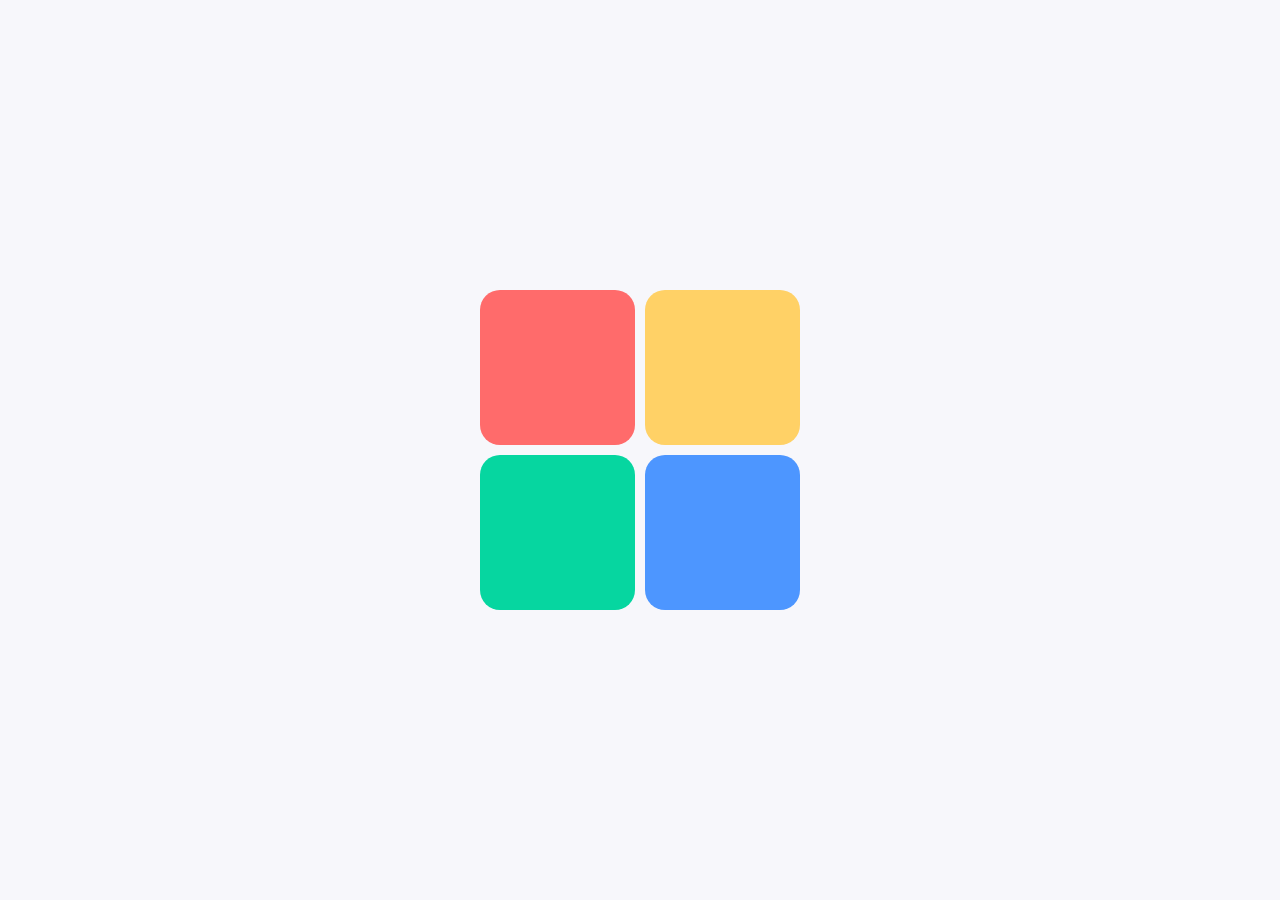
<file: index.html>
<!DOCTYPE html>
<html lang="en">
<head>
  <meta charset="UTF-8">
  <meta name="viewport" content="width=device-width, initial-scale=1.0">
  <title>Hi</title>
  <link rel="stylesheet" href="style.css">
</head>
<body>

  <div class="container" id="container">
    <button class="block block1" aria-label="Open message"></button>
    <button class="block block2" aria-label="Open message"></button>
    <button class="block block3" aria-label="Open message"></button>
    <button class="block block4" aria-label="Open message"></button>

    <h1>hi</h1>
  </div>

  <script src="script.js"></script>
</body>
</html>
</file>
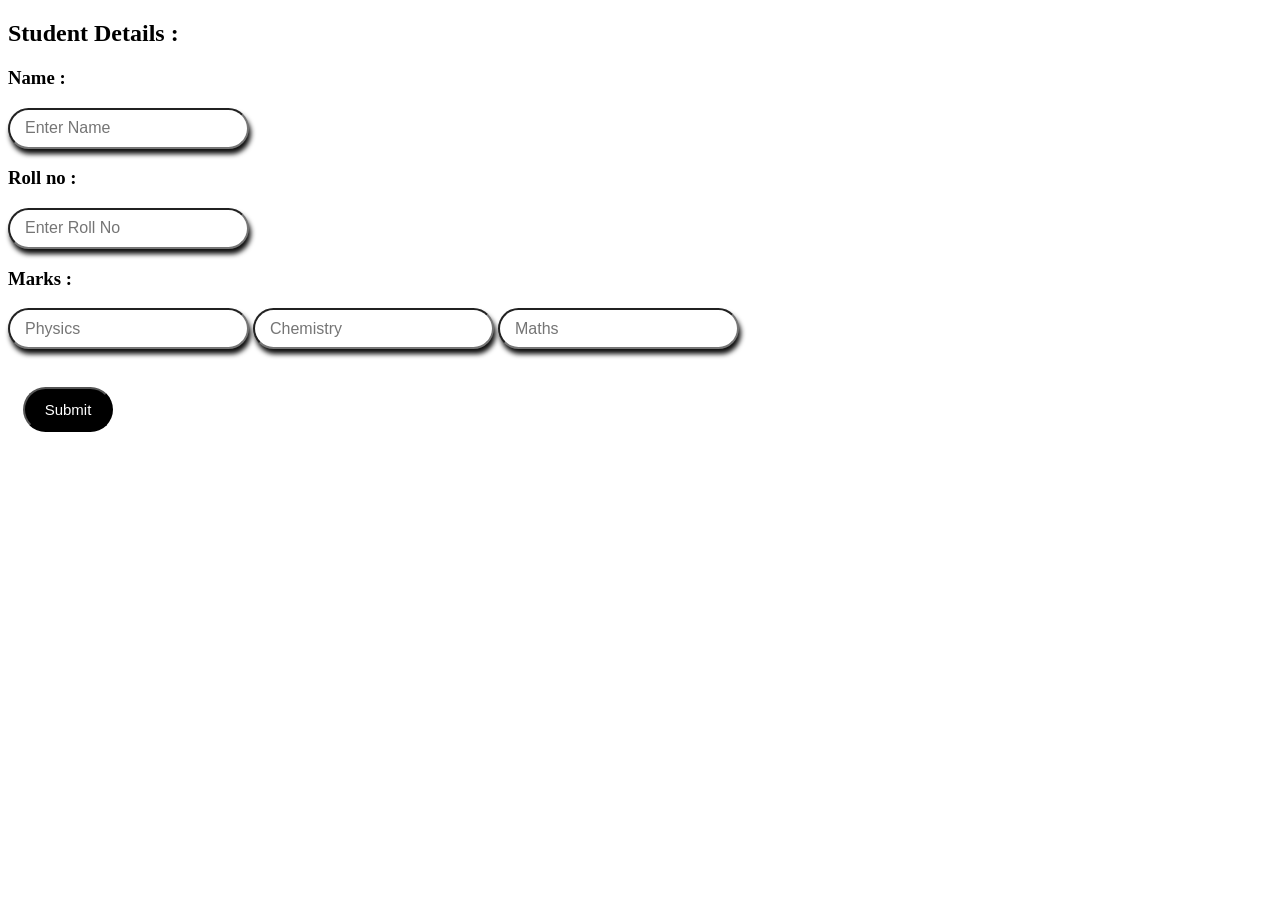
<file: Assignment-2/index.html>
<!DOCTYPE html>
<html lang="en">

<head>
    <meta charset="UTF-8">
    <meta name="viewport" content="width=device-width, initial-scale=1.0">
    <link rel="stylesheet" href="ab.css">
    <title>Student Info</title>
</head>

<body>
    <h2>Student Details : </h2>

    <h3>Name :</h3>
    <input type="text" id="name" placeholder="Enter Name">

    <h3>Roll no :</h3>
    <input type="text" id="roll" placeholder="Enter Roll No">

    <h3>Marks :</h3>
    <input type="text" id="physics" placeholder="Physics">

    <input type="text" id="chemistry" placeholder="Chemistry">

    <input type="text" id="maths" placeholder="Maths">

    <br><br>

    <button id="btn">Submit</button>

    <div id="result"></div>
    <script src="script.js"></script>
</body>

</html>
</file>
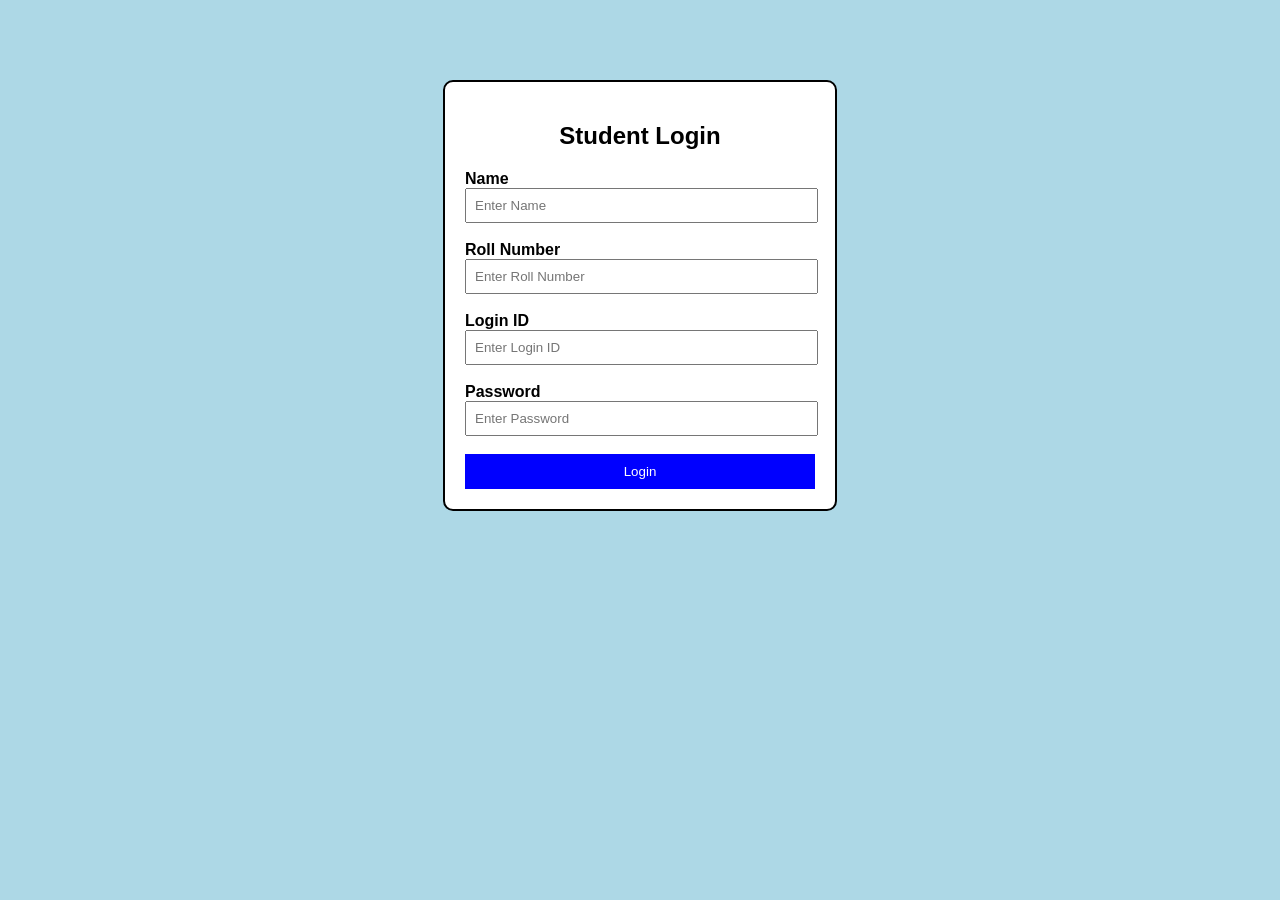
<file: Assignment -1/login page.html>
<!DOCTYPE html>
<html>

<head>
    <title>Student Login</title>

    <link rel="stylesheet" href="abc.css">
</head>

<body>

    <div class="login-box">

        <h2>Student Login</h2>

        <form>

            <label>Name</label><br>
            <input type="text" placeholder="Enter Name"><br><br>

            <label>Roll Number</label><br>
            <input type="text" placeholder="Enter Roll Number"><br><br>

            <label>Login ID</label><br>
            <input type="text" placeholder="Enter Login ID"><br><br>

            <label>Password</label><br>
            <input type="password" placeholder="Enter Password"><br><br>

            <button>Login</button>

        </form>

    </div>

</body>

</html>
</file>
<file: style.css>
* {
  box-sizing: border-box;
}

body {
  margin: 0;
  height: 100vh;
  display: flex;
  justify-content: center;
  align-items: center;
  background: #f7f7fb;
  font-family: Arial, sans-serif;
  overflow: hidden;
}

.container {
  position: relative;
  width: 320px;
  height: 320px;
  display: grid;
  grid-template-columns: 1fr 1fr;
  grid-template-rows: 1fr 1fr;
  gap: 10px;
}

.block {
  border: none;
  border-radius: 20px;
  cursor: pointer;
  transition: transform 0.7s ease, opacity 0.5s ease;
}

.block1 {
  background: #ff6b6b;
}

.block2 {
  background: #ffd166;
}

.block3 {
  background: #06d6a0;
}

.block4 {
  background: #4d96ff;
}

h1 {
  position: absolute;
  top: 50%;
  left: 50%;
  margin: 0;
  font-size: 60px;
  color: black;
  opacity: 0;
  transform: translate(-50%, -50%) scale(0.5);
  transition: opacity 0.5s ease, transform 0.5s ease;
  pointer-events: none;
}

.container.open h1 {
  opacity: 1;
  transform: translate(-50%, -50%) scale(1);
}

.container.open .block1 {
  transform: translate(-150%, -150%);
  opacity: 0;
}

.container.open .block2 {
  transform: translate(150%, -150%);
  opacity: 0;
}

.container.open .block3 {
  transform: translate(-150%, 150%);
  opacity: 0;
}

.container.open .block4 {
  transform: translate(150%, 150%);
  opacity: 0;
}
</file>
<file: Assignment-2/ab.css>
body {
    background-image: url("https://static.vecteezy.com/system/resources/thumbnails/001/836/108/small/abstract-grey-background-poster-with-dynamic-design-vector.jpg");
    background-repeat: no-repeat;
    background-size: cover;
    background-position: center;
    background-attachment: fixed;
}

#btn {
    font-size: 13px;
    background-color: black;
    color: white;
    margin-top: 20px;
    height: 45px;
    margin-left: 15px;
    width: 90px;
    cursor: pointer;
    font-size: 15px;
    transition: all 0.5s ease,
        font-size 0.5s ease;
    border-radius: 50px;
}

#btn:hover {
    font-size: 17px;
    background-color: red;
}

#head {
    margin-top: 50px;
}

.res {
    display: flex;
    gap: 40px;
}

table {
    text-align: center;
    font-size: 1rem;
    margin-top: 10px;
    height: 100px;
    width: 800px;
    background-color: rgb(255, 252, 252);
    border: 2px solid black;
    font-weight: 500;
    box-shadow: 2px 5px 5px rgb(14, 14, 14);
}

h2 h4 {
    font-weight: bolder;
}

input {
    box-shadow: 2px 5px 5px rgb(14, 14, 14);
    border-radius: 50px;
    font-weight: 500;
    padding-left: 15px;
    height: 35px;
    width: 220px;
    font-size: 16px;
}
</file>
<file: Assignment -1/abc.css>
body {
    background-color: lightblue;
    font-family: Arial;
}

.login-box {
    width: 350px;
    background-color: white;
    margin: 80px auto;
    padding: 20px;
    border: 2px solid black;
    border-radius: 10px;
}

h2 {
    text-align: center;
}

label {
    font-weight: bold;
}

input {
    width: 95%;
    padding: 8px;
}

button {
    width: 100%;
    padding: 10px;
    background-color: blue;
    color: white;
    border: none;
}

button:hover {
    background-color: darkblue;
}
</file>
